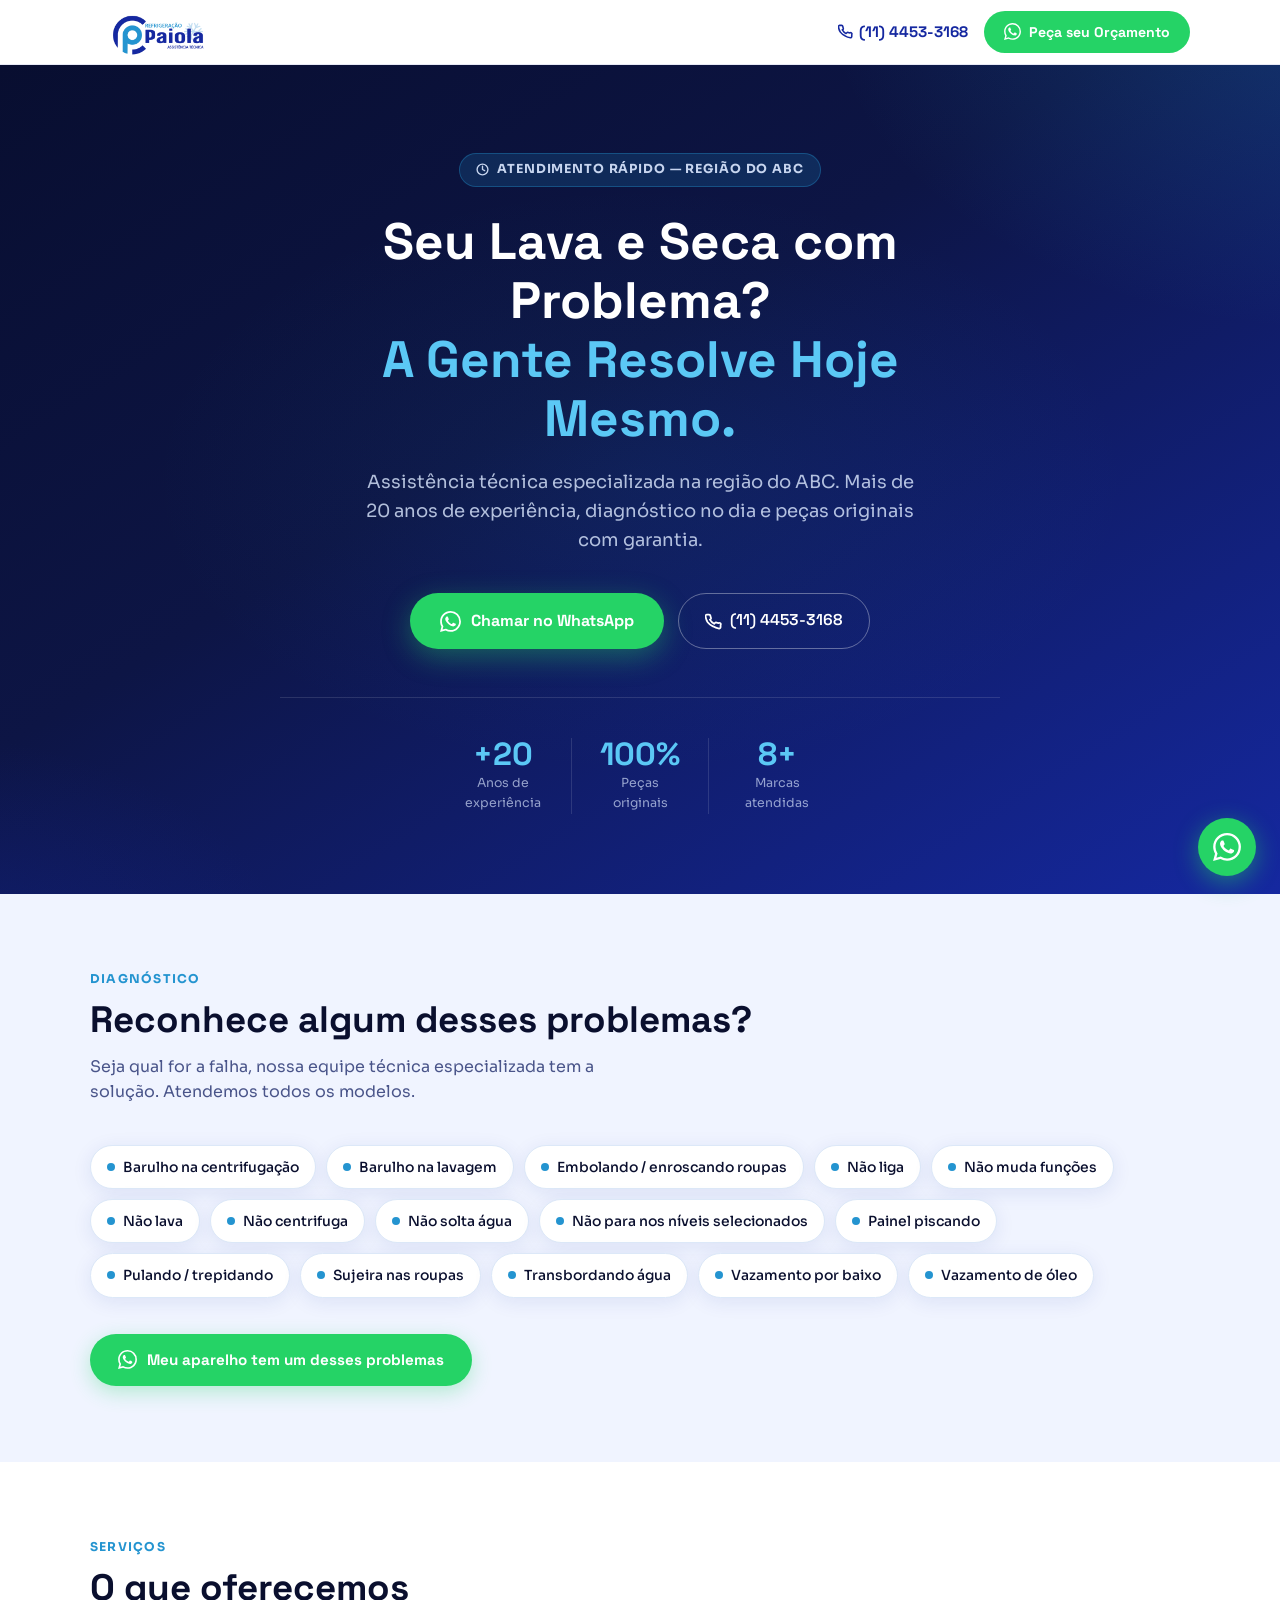
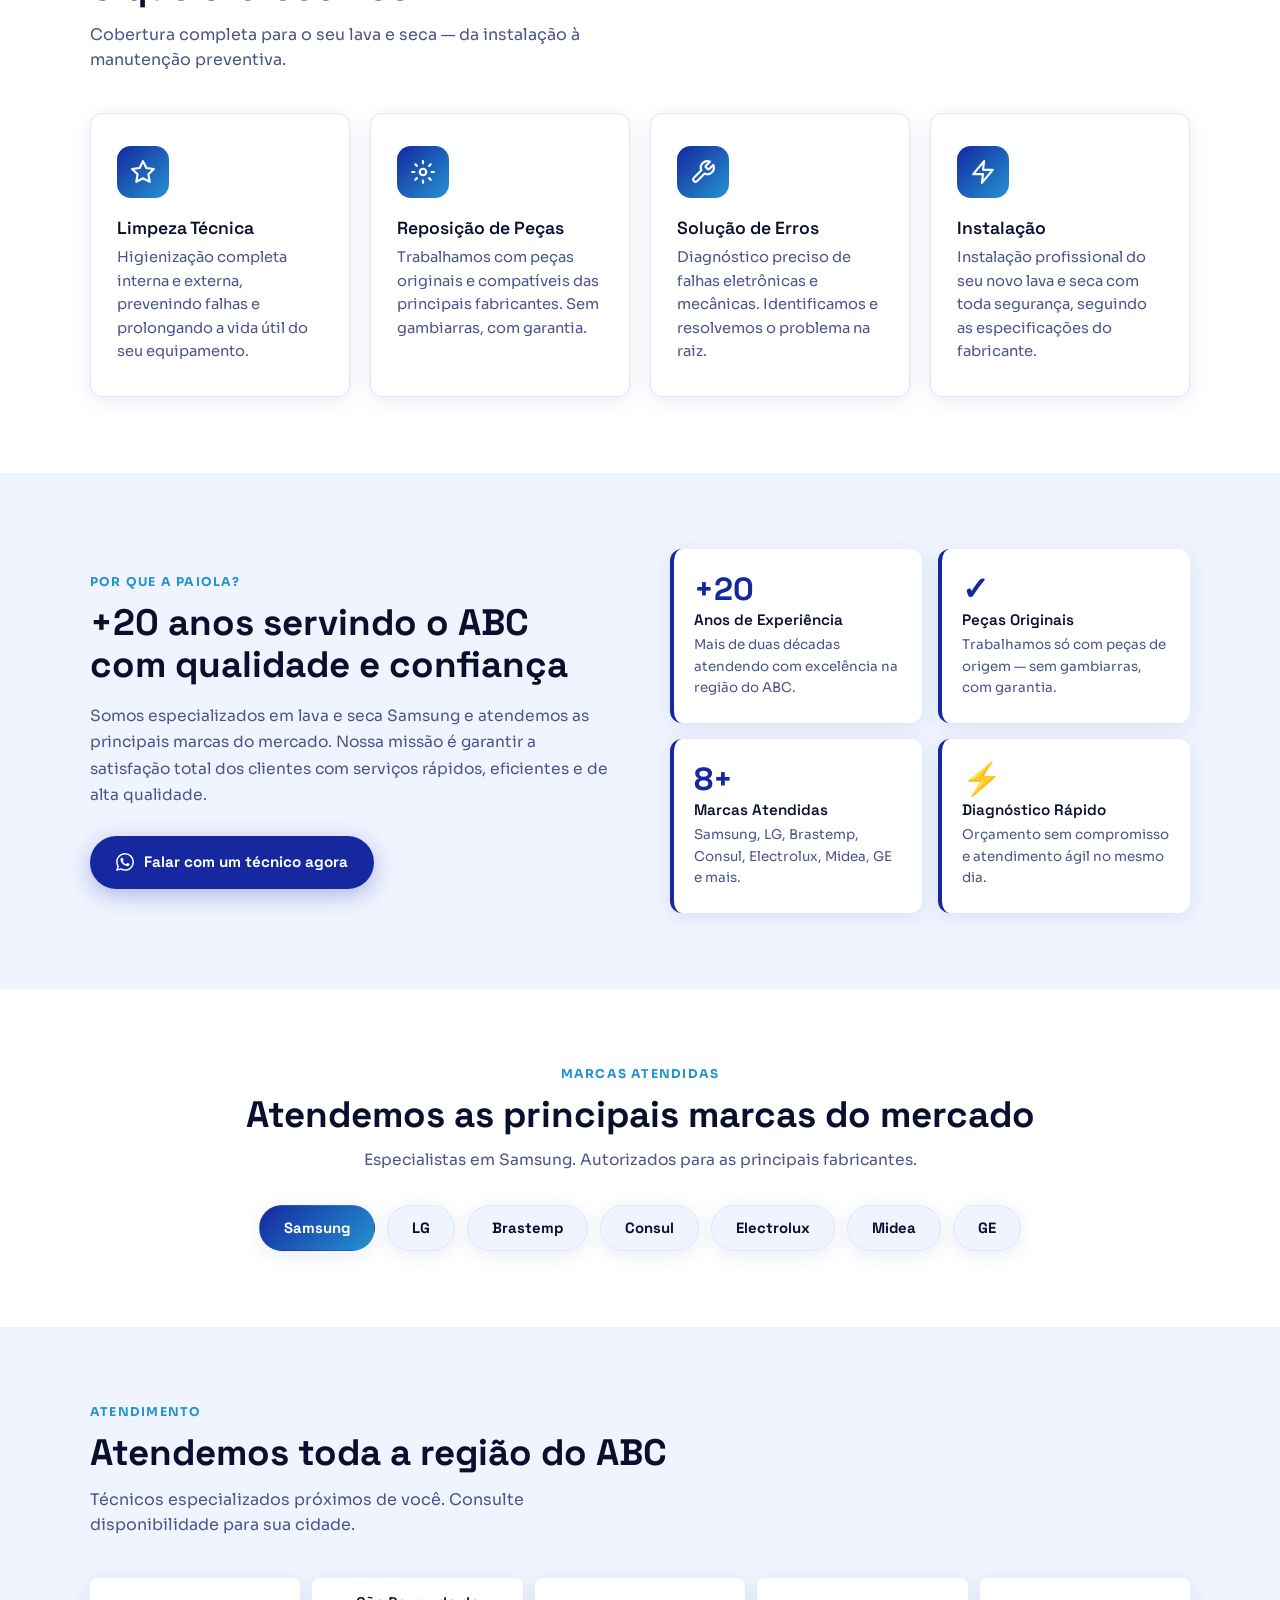
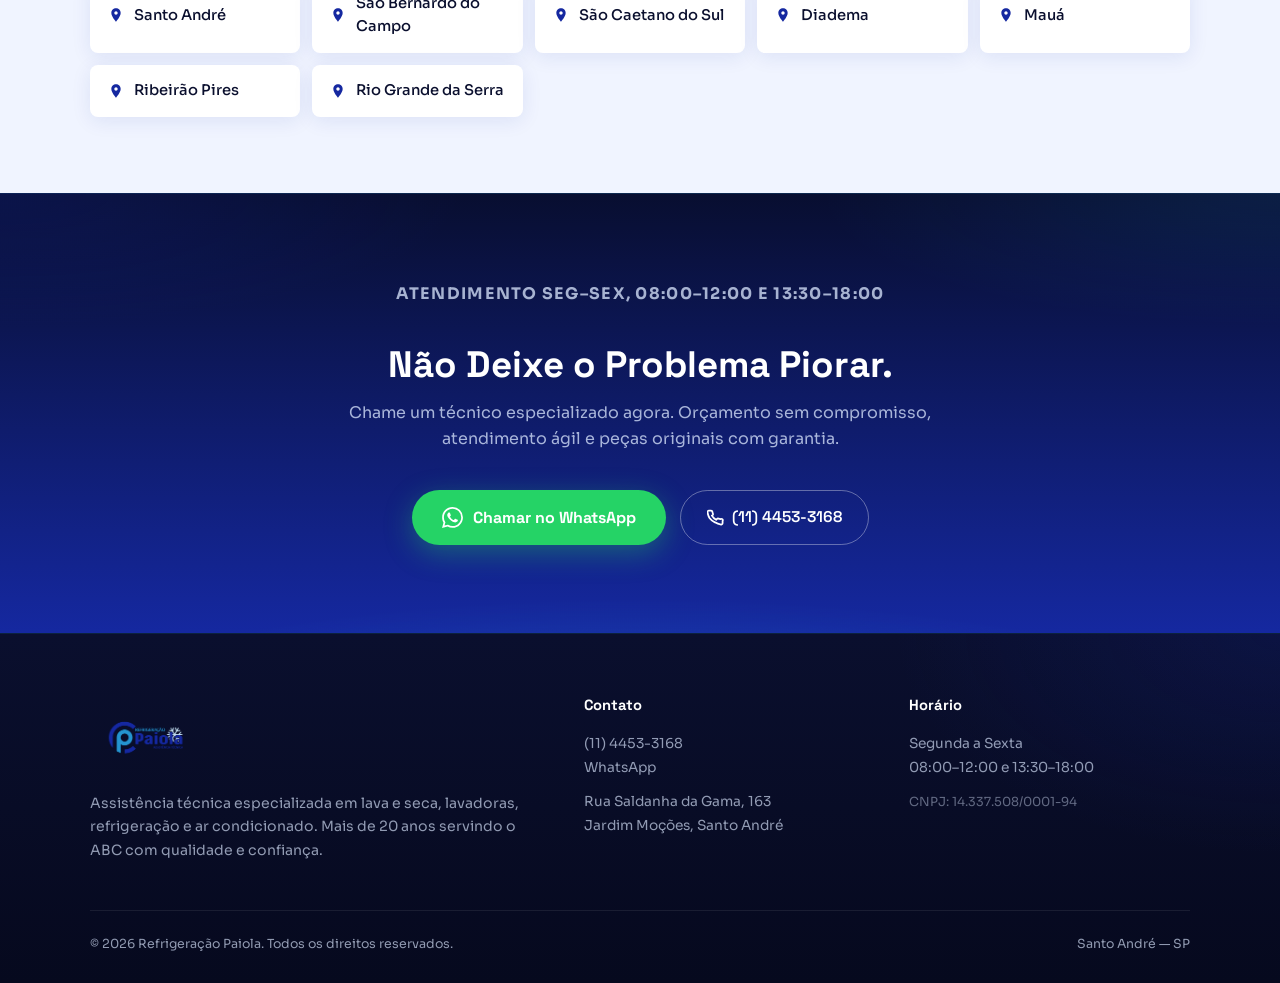
<file: PáginaLava&Seca/index.html>
<!DOCTYPE html>
<html lang="pt-BR">
<head>
  <meta charset="UTF-8" />
  <meta name="viewport" content="width=device-width, initial-scale=1.0" />
  <title>Conserto de Lava e Seca no ABC | Refrigeração Paiola | (11) 4453-3168</title>
  <meta name="description" content="Assistência técnica especializada em lava e seca em Santo André e região do ABC. Barulho, vazamento, não liga? Resolvemos hoje. +20 anos de experiência. Peças originais." />
  <link rel="icon" type="image/png" href="../PáginaLava&Seca/favicon2.png" />
  <link rel="preconnect" href="https://fonts.googleapis.com" />
  <link rel="preconnect" href="https://fonts.gstatic.com" crossorigin />
  <link href="https://fonts.googleapis.com/css2?family=Space+Grotesk:wght@400;500;600;700;800&family=Sora:wght@400;500;600&display=swap" rel="stylesheet" />

  <!-- Meta Pixel -->
  <script>
  !function(f,b,e,v,n,t,s){if(f.fbq)return;n=f.fbq=function(){n.callMethod?
  n.callMethod.apply(n,arguments):n.queue.push(arguments)};
  if(!f._fbq)f._fbq=n;n.push=n;n.loaded=!0;n.version='2.0';
  n.queue=[];t=b.createElement(e);t.async=!0;
  t.src=v;s=b.getElementsByTagName(e)[0];
  s.parentNode.insertBefore(t,s)}(window,document,'script',
  'https://connect.facebook.net/en_US/fbevents.js');
  fbq('init','1345987602618089');
  fbq('track','PageView');
  </script>

  <!-- Google Tag Manager -->
  <script>(function(w,d,s,l,i){w[l]=w[l]||[];w[l].push({'gtm.start':
  new Date().getTime(),event:'gtm.js'});var f=d.getElementsByTagName(s)[0],
  j=d.createElement(s),dl=l!='dataLayer'?'&l='+l:'';j.async=true;j.src=
  'https://www.googletagmanager.com/gtm.js?id='+i+dl;f.parentNode.insertBefore(j,f);
  })(window,document,'script','dataLayer','GTM-NXPMMRLK');</script>

  <!-- Google Ads -->
  <script async src="https://www.googletagmanager.com/gtag/js?id=AW-11385649539"></script>
  <script>
    window.dataLayer = window.dataLayer || [];
    function gtag(){dataLayer.push(arguments);}
    gtag('js', new Date());
    gtag('config', 'AW-11385649539');
  </script>

  <link rel="stylesheet" href="styles.css" />
</head>
<body>
  <!-- GTM noscript -->
  <noscript><iframe src="https://www.googletagmanager.com/ns.html?id=GTM-NXPMMRLK"
  height="0" width="0" style="display:none;visibility:hidden"></iframe></noscript>

  <!-- ══════════ HEADER ══════════ -->
  <header class="header">
    <div class="header-inner">
      <a href="#" aria-label="Refrigeração Paiola">
        <img class="brand-logo" src="../PáginaLava&Seca/logotipo fundo transparente PNG.png" alt="Refrigeração Paiola" />
      </a>
      <div class="header-contact">
        <a href="tel:551144533168" class="header-phone">
          <svg width="15" height="15" viewBox="0 0 24 24" fill="none" stroke="currentColor" stroke-width="2.5" stroke-linecap="round" stroke-linejoin="round"><path d="M22 16.92v3a2 2 0 01-2.18 2 19.79 19.79 0 01-8.63-3.07A19.5 19.5 0 013.79 13a19.79 19.79 0 01-3.07-8.67A2 2 0 012.7 2.18h3a2 2 0 012 1.72 12.84 12.84 0 00.7 2.81 2 2 0 01-.45 2.11L6.91 9.3a16 16 0 006 6l1.27-1.27a2 2 0 012.11-.45 12.84 12.84 0 002.81.7A2 2 0 0122 16.92z"/></svg>
          (11) 4453-3168
        </a>
        <a href="https://wa.me/551144533168?text=Ol%C3%A1!%20Preciso%20de%20assist%C3%AAncia%20t%C3%A9cnica%20para%20meu%20lava%20e%20seca." target="_blank" rel="noopener" class="btn-wa">
          <svg width="17" height="17" viewBox="0 0 24 24" fill="currentColor"><path d="M17.472 14.382c-.297-.149-1.758-.867-2.03-.967-.273-.099-.471-.148-.67.15-.197.297-.767.966-.94 1.164-.173.199-.347.223-.644.075-.297-.15-1.255-.463-2.39-1.475-.883-.788-1.48-1.761-1.653-2.059-.173-.297-.018-.458.13-.606.134-.133.298-.347.446-.52.149-.174.198-.298.298-.497.099-.198.05-.371-.025-.52-.075-.149-.669-1.612-.916-2.207-.242-.579-.487-.5-.669-.51-.173-.008-.371-.01-.57-.01-.198 0-.52.074-.792.372-.272.297-1.04 1.016-1.04 2.479 0 1.462 1.065 2.875 1.213 3.074.149.198 2.096 3.2 5.077 4.487.709.306 1.262.489 1.694.625.712.227 1.36.195 1.871.118.571-.085 1.758-.719 2.006-1.413.248-.694.248-1.289.173-1.413-.074-.124-.272-.198-.57-.347m-5.421 7.403h-.004a9.87 9.87 0 01-5.031-1.378l-.361-.214-3.741.982.998-3.648-.235-.374a9.86 9.86 0 01-1.51-5.26c.001-5.45 4.436-9.884 9.888-9.884 2.64 0 5.122 1.03 6.988 2.898a9.825 9.825 0 012.893 6.994c-.003 5.45-4.437 9.884-9.885 9.884m8.413-18.297A11.815 11.815 0 0012.05 0C5.495 0 .16 5.335.157 11.892c0 2.096.547 4.142 1.588 5.945L.057 24l6.305-1.654a11.882 11.882 0 005.683 1.448h.005c6.554 0 11.89-5.335 11.893-11.893a11.821 11.821 0 00-3.48-8.413z"/></svg>
          Peça seu Orçamento
        </a>
      </div>
    </div>
  </header>

  <!-- ══════════ HERO ══════════ -->
  <section class="hero">
    <div class="hero-inner">
      <div class="hero-badge">
        <svg width="13" height="13" viewBox="0 0 24 24" fill="none" stroke="currentColor" stroke-width="2.5" stroke-linecap="round" stroke-linejoin="round"><circle cx="12" cy="12" r="10"/><polyline points="12 6 12 12 16 14"/></svg>
        Atendimento Rápido — Região do ABC
      </div>

      <h1>Seu Lava e Seca com Problema?<br /><em>A Gente Resolve Hoje Mesmo.</em></h1>
      <p class="hero-sub">Assistência técnica especializada na região do ABC. Mais de 20 anos de experiência, diagnóstico no dia e peças originais com garantia.</p>

      <div class="hero-actions">
        <a href="https://wa.me/551144533168?text=Ol%C3%A1!%20Preciso%20de%20assist%C3%AAncia%20t%C3%A9cnica%20para%20meu%20lava%20e%20seca." target="_blank" rel="noopener" class="btn-hero-wa">
          <svg width="21" height="21" viewBox="0 0 24 24" fill="currentColor"><path d="M17.472 14.382c-.297-.149-1.758-.867-2.03-.967-.273-.099-.471-.148-.67.15-.197.297-.767.966-.94 1.164-.173.199-.347.223-.644.075-.297-.15-1.255-.463-2.39-1.475-.883-.788-1.48-1.761-1.653-2.059-.173-.297-.018-.458.13-.606.134-.133.298-.347.446-.52.149-.174.198-.298.298-.497.099-.198.05-.371-.025-.52-.075-.149-.669-1.612-.916-2.207-.242-.579-.487-.5-.669-.51-.173-.008-.371-.01-.57-.01-.198 0-.52.074-.792.372-.272.297-1.04 1.016-1.04 2.479 0 1.462 1.065 2.875 1.213 3.074.149.198 2.096 3.2 5.077 4.487.709.306 1.262.489 1.694.625.712.227 1.36.195 1.871.118.571-.085 1.758-.719 2.006-1.413.248-.694.248-1.289.173-1.413-.074-.124-.272-.198-.57-.347m-5.421 7.403h-.004a9.87 9.87 0 01-5.031-1.378l-.361-.214-3.741.982.998-3.648-.235-.374a9.86 9.86 0 01-1.51-5.26c.001-5.45 4.436-9.884 9.888-9.884 2.64 0 5.122 1.03 6.988 2.898a9.825 9.825 0 012.893 6.994c-.003 5.45-4.437 9.884-9.885 9.884m8.413-18.297A11.815 11.815 0 0012.05 0C5.495 0 .16 5.335.157 11.892c0 2.096.547 4.142 1.588 5.945L.057 24l6.305-1.654a11.882 11.882 0 005.683 1.448h.005c6.554 0 11.89-5.335 11.893-11.893a11.821 11.821 0 00-3.48-8.413z"/></svg>
          Chamar no WhatsApp
        </a>
        <a href="tel:551144533168" class="btn-hero-phone">
          <svg width="17" height="17" viewBox="0 0 24 24" fill="none" stroke="currentColor" stroke-width="2.5" stroke-linecap="round" stroke-linejoin="round"><path d="M22 16.92v3a2 2 0 01-2.18 2 19.79 19.79 0 01-8.63-3.07A19.5 19.5 0 013.79 13a19.79 19.79 0 01-3.07-8.67A2 2 0 012.7 2.18h3a2 2 0 012 1.72 12.84 12.84 0 00.7 2.81 2 2 0 01-.45 2.11L6.91 9.3a16 16 0 006 6l1.27-1.27a2 2 0 012.11-.45 12.84 12.84 0 002.81.7A2 2 0 0122 16.92z"/></svg>
          (11) 4453-3168
        </a>
      </div>

      <div class="hero-trust">
        <div class="trust-item">
          <span class="trust-number">+20</span>
          <span class="trust-label">Anos de experiência</span>
        </div>
        <div class="trust-item">
          <span class="trust-number">100%</span>
          <span class="trust-label">Peças originais</span>
        </div>
        <div class="trust-item">
          <span class="trust-number">8+</span>
          <span class="trust-label">Marcas atendidas</span>
        </div>
      </div>
    </div>
  </section>

  <!-- ══════════ PROBLEMAS ══════════ -->
  <section class="section problems">
    <div class="section-inner">
      <p class="section-label">Diagnóstico</p>
      <h2 class="section-title">Reconhece algum desses problemas?</h2>
      <p class="section-sub">Seja qual for a falha, nossa equipe técnica especializada tem a solução. Atendemos todos os modelos.</p>
      <div class="problems-grid">
        <span class="problem-chip fade-in"><span class="problem-dot"></span>Barulho na centrifugação</span>
        <span class="problem-chip fade-in"><span class="problem-dot"></span>Barulho na lavagem</span>
        <span class="problem-chip fade-in"><span class="problem-dot"></span>Embolando / enroscando roupas</span>
        <span class="problem-chip fade-in"><span class="problem-dot"></span>Não liga</span>
        <span class="problem-chip fade-in"><span class="problem-dot"></span>Não muda funções</span>
        <span class="problem-chip fade-in"><span class="problem-dot"></span>Não lava</span>
        <span class="problem-chip fade-in"><span class="problem-dot"></span>Não centrifuga</span>
        <span class="problem-chip fade-in"><span class="problem-dot"></span>Não solta água</span>
        <span class="problem-chip fade-in"><span class="problem-dot"></span>Não para nos níveis selecionados</span>
        <span class="problem-chip fade-in"><span class="problem-dot"></span>Painel piscando</span>
        <span class="problem-chip fade-in"><span class="problem-dot"></span>Pulando / trepidando</span>
        <span class="problem-chip fade-in"><span class="problem-dot"></span>Sujeira nas roupas</span>
        <span class="problem-chip fade-in"><span class="problem-dot"></span>Transbordando água</span>
        <span class="problem-chip fade-in"><span class="problem-dot"></span>Vazamento por baixo</span>
        <span class="problem-chip fade-in"><span class="problem-dot"></span>Vazamento de óleo</span>
      </div>
      <div class="problems-cta">
        <a href="https://wa.me/551144533168?text=Ol%C3%A1!%20Preciso%20de%20assist%C3%AAncia%20t%C3%A9cnica%20para%20meu%20lava%20e%20seca." target="_blank" rel="noopener" class="btn-problems-wa">
          <svg width="19" height="19" viewBox="0 0 24 24" fill="currentColor"><path d="M17.472 14.382c-.297-.149-1.758-.867-2.03-.967-.273-.099-.471-.148-.67.15-.197.297-.767.966-.94 1.164-.173.199-.347.223-.644.075-.297-.15-1.255-.463-2.39-1.475-.883-.788-1.48-1.761-1.653-2.059-.173-.297-.018-.458.13-.606.134-.133.298-.347.446-.52.149-.174.198-.298.298-.497.099-.198.05-.371-.025-.52-.075-.149-.669-1.612-.916-2.207-.242-.579-.487-.5-.669-.51-.173-.008-.371-.01-.57-.01-.198 0-.52.074-.792.372-.272.297-1.04 1.016-1.04 2.479 0 1.462 1.065 2.875 1.213 3.074.149.198 2.096 3.2 5.077 4.487.709.306 1.262.489 1.694.625.712.227 1.36.195 1.871.118.571-.085 1.758-.719 2.006-1.413.248-.694.248-1.289.173-1.413-.074-.124-.272-.198-.57-.347m-5.421 7.403h-.004a9.87 9.87 0 01-5.031-1.378l-.361-.214-3.741.982.998-3.648-.235-.374a9.86 9.86 0 01-1.51-5.26c.001-5.45 4.436-9.884 9.888-9.884 2.64 0 5.122 1.03 6.988 2.898a9.825 9.825 0 012.893 6.994c-.003 5.45-4.437 9.884-9.885 9.884m8.413-18.297A11.815 11.815 0 0012.05 0C5.495 0 .16 5.335.157 11.892c0 2.096.547 4.142 1.588 5.945L.057 24l6.305-1.654a11.882 11.882 0 005.683 1.448h.005c6.554 0 11.89-5.335 11.893-11.893a11.821 11.821 0 00-3.48-8.413z"/></svg>
          Meu aparelho tem um desses problemas
        </a>
      </div>
    </div>
  </section>

  <!-- ══════════ SERVIÇOS ══════════ -->
  <section class="section services">
    <div class="section-inner">
      <p class="section-label">Serviços</p>
      <h2 class="section-title">O que oferecemos</h2>
      <p class="section-sub">Cobertura completa para o seu lava e seca — da instalação à manutenção preventiva.</p>
      <div class="services-grid">
        <div class="service-card fade-in">
          <div class="service-icon">
            <svg width="26" height="26" viewBox="0 0 24 24" fill="none" stroke="white" stroke-width="2" stroke-linecap="round" stroke-linejoin="round"><polygon points="12 2 15.09 8.26 22 9.27 17 14.14 18.18 21.02 12 17.77 5.82 21.02 7 14.14 2 9.27 8.91 8.26 12 2"/></svg>
          </div>
          <h3>Limpeza Técnica</h3>
          <p>Higienização completa interna e externa, prevenindo falhas e prolongando a vida útil do seu equipamento.</p>
        </div>
        <div class="service-card fade-in">
          <div class="service-icon">
            <svg width="26" height="26" viewBox="0 0 24 24" fill="none" stroke="white" stroke-width="2" stroke-linecap="round" stroke-linejoin="round"><circle cx="12" cy="12" r="3"/><path d="M19.07 4.93l-1.41 1.41M4.93 19.07l1.41-1.41M19.07 19.07l-1.41-1.41M4.93 4.93l1.41 1.41"/><line x1="12" y1="2" x2="12" y2="4"/><line x1="12" y1="20" x2="12" y2="22"/><line x1="2" y1="12" x2="4" y2="12"/><line x1="20" y1="12" x2="22" y2="12"/></svg>
          </div>
          <h3>Reposição de Peças</h3>
          <p>Trabalhamos com peças originais e compatíveis das principais fabricantes. Sem gambiarras, com garantia.</p>
        </div>
        <div class="service-card fade-in">
          <div class="service-icon">
            <svg width="26" height="26" viewBox="0 0 24 24" fill="none" stroke="white" stroke-width="2" stroke-linecap="round" stroke-linejoin="round"><path d="M14.7 6.3a1 1 0 000 1.4l1.6 1.6a1 1 0 001.4 0l3.77-3.77a6 6 0 01-7.94 7.94l-6.91 6.91a2.12 2.12 0 01-3-3l6.91-6.91a6 6 0 017.94-7.94l-3.76 3.76z"/></svg>
          </div>
          <h3>Solução de Erros</h3>
          <p>Diagnóstico preciso de falhas eletrônicas e mecânicas. Identificamos e resolvemos o problema na raiz.</p>
        </div>
        <div class="service-card fade-in">
          <div class="service-icon">
            <svg width="26" height="26" viewBox="0 0 24 24" fill="none" stroke="white" stroke-width="2" stroke-linecap="round" stroke-linejoin="round"><polygon points="13 2 3 14 12 14 11 22 21 10 12 10 13 2"/></svg>
          </div>
          <h3>Instalação</h3>
          <p>Instalação profissional do seu novo lava e seca com toda segurança, seguindo as especificações do fabricante.</p>
        </div>
      </div>
    </div>
  </section>

  <!-- ══════════ POR QUE A PAIOLA ══════════ -->
  <section class="section why-us">
    <div class="section-inner why-us-inner">
      <div class="why-us-text">
        <p class="section-label">Por que a Paiola?</p>
        <h2 class="section-title">+20 anos servindo o ABC com qualidade e confiança</h2>
        <p class="why-us-desc">Somos especializados em lava e seca Samsung e atendemos as principais marcas do mercado. Nossa missão é garantir a satisfação total dos clientes com serviços rápidos, eficientes e de alta qualidade.</p>
        <a href="https://wa.me/551144533168?text=Ol%C3%A1!%20Preciso%20de%20assist%C3%AAncia%20t%C3%A9cnica%20para%20meu%20lava%20e%20seca." target="_blank" rel="noopener" class="btn-why-wa">
          <svg width="18" height="18" viewBox="0 0 24 24" fill="currentColor"><path d="M17.472 14.382c-.297-.149-1.758-.867-2.03-.967-.273-.099-.471-.148-.67.15-.197.297-.767.966-.94 1.164-.173.199-.347.223-.644.075-.297-.15-1.255-.463-2.39-1.475-.883-.788-1.48-1.761-1.653-2.059-.173-.297-.018-.458.13-.606.134-.133.298-.347.446-.52.149-.174.198-.298.298-.497.099-.198.05-.371-.025-.52-.075-.149-.669-1.612-.916-2.207-.242-.579-.487-.5-.669-.51-.173-.008-.371-.01-.57-.01-.198 0-.52.074-.792.372-.272.297-1.04 1.016-1.04 2.479 0 1.462 1.065 2.875 1.213 3.074.149.198 2.096 3.2 5.077 4.487.709.306 1.262.489 1.694.625.712.227 1.36.195 1.871.118.571-.085 1.758-.719 2.006-1.413.248-.694.248-1.289.173-1.413-.074-.124-.272-.198-.57-.347m-5.421 7.403h-.004a9.87 9.87 0 01-5.031-1.378l-.361-.214-3.741.982.998-3.648-.235-.374a9.86 9.86 0 01-1.51-5.26c.001-5.45 4.436-9.884 9.888-9.884 2.64 0 5.122 1.03 6.988 2.898a9.825 9.825 0 012.893 6.994c-.003 5.45-4.437 9.884-9.885 9.884m8.413-18.297A11.815 11.815 0 0012.05 0C5.495 0 .16 5.335.157 11.892c0 2.096.547 4.142 1.588 5.945L.057 24l6.305-1.654a11.882 11.882 0 005.683 1.448h.005c6.554 0 11.89-5.335 11.893-11.893a11.821 11.821 0 00-3.48-8.413z"/></svg>
          Falar com um técnico agora
        </a>
      </div>
      <div class="pillars-grid">
        <div class="pillar fade-in">
          <div class="pillar-num">+20</div>
          <h3>Anos de Experiência</h3>
          <p>Mais de duas décadas atendendo com excelência na região do ABC.</p>
        </div>
        <div class="pillar fade-in">
          <div class="pillar-num">✓</div>
          <h3>Peças Originais</h3>
          <p>Trabalhamos só com peças de origem — sem gambiarras, com garantia.</p>
        </div>
        <div class="pillar fade-in">
          <div class="pillar-num">8+</div>
          <h3>Marcas Atendidas</h3>
          <p>Samsung, LG, Brastemp, Consul, Electrolux, Midea, GE e mais.</p>
        </div>
        <div class="pillar fade-in">
          <div class="pillar-num">⚡</div>
          <h3>Diagnóstico Rápido</h3>
          <p>Orçamento sem compromisso e atendimento ágil no mesmo dia.</p>
        </div>
      </div>
    </div>
  </section>

  <!-- ══════════ MARCAS ══════════ -->
  <section class="section brands">
    <div class="section-inner">
      <p class="section-label">Marcas Atendidas</p>
      <h2 class="section-title">Atendemos as principais marcas do mercado</h2>
      <p class="brands-subtitle">Especialistas em Samsung. Autorizados para as principais fabricantes.</p>
      <div class="brands-list">
        <span class="brand-pill highlight fade-in">Samsung</span>
        <span class="brand-pill fade-in">LG</span>
        <span class="brand-pill fade-in">Brastemp</span>
        <span class="brand-pill fade-in">Consul</span>
        <span class="brand-pill fade-in">Electrolux</span>
        <span class="brand-pill fade-in">Midea</span>
        <span class="brand-pill fade-in">GE</span>
      </div>
    </div>
  </section>

  <!-- ══════════ COBERTURA ══════════ -->
  <section class="section coverage">
    <div class="section-inner">
      <p class="section-label">Atendimento</p>
      <h2 class="section-title">Atendemos toda a região do ABC</h2>
      <p class="section-sub">Técnicos especializados próximos de você. Consulte disponibilidade para sua cidade.</p>
      <div class="cities-grid">
        <div class="city-item fade-in">
          <svg class="city-pin" width="16" height="16" viewBox="0 0 24 24" fill="currentColor"><path d="M12 2C8.13 2 5 5.13 5 9c0 5.25 7 13 7 13s7-7.75 7-13c0-3.87-3.13-7-7-7zm0 9.5c-1.38 0-2.5-1.12-2.5-2.5s1.12-2.5 2.5-2.5 2.5 1.12 2.5 2.5-1.12 2.5-2.5 2.5z"/></svg>
          Santo André
        </div>
        <div class="city-item fade-in">
          <svg class="city-pin" width="16" height="16" viewBox="0 0 24 24" fill="currentColor"><path d="M12 2C8.13 2 5 5.13 5 9c0 5.25 7 13 7 13s7-7.75 7-13c0-3.87-3.13-7-7-7zm0 9.5c-1.38 0-2.5-1.12-2.5-2.5s1.12-2.5 2.5-2.5 2.5 1.12 2.5 2.5-1.12 2.5-2.5 2.5z"/></svg>
          São Bernardo do Campo
        </div>
        <div class="city-item fade-in">
          <svg class="city-pin" width="16" height="16" viewBox="0 0 24 24" fill="currentColor"><path d="M12 2C8.13 2 5 5.13 5 9c0 5.25 7 13 7 13s7-7.75 7-13c0-3.87-3.13-7-7-7zm0 9.5c-1.38 0-2.5-1.12-2.5-2.5s1.12-2.5 2.5-2.5 2.5 1.12 2.5 2.5-1.12 2.5-2.5 2.5z"/></svg>
          São Caetano do Sul
        </div>
        <div class="city-item fade-in">
          <svg class="city-pin" width="16" height="16" viewBox="0 0 24 24" fill="currentColor"><path d="M12 2C8.13 2 5 5.13 5 9c0 5.25 7 13 7 13s7-7.75 7-13c0-3.87-3.13-7-7-7zm0 9.5c-1.38 0-2.5-1.12-2.5-2.5s1.12-2.5 2.5-2.5 2.5 1.12 2.5 2.5-1.12 2.5-2.5 2.5z"/></svg>
          Diadema
        </div>
        <div class="city-item fade-in">
          <svg class="city-pin" width="16" height="16" viewBox="0 0 24 24" fill="currentColor"><path d="M12 2C8.13 2 5 5.13 5 9c0 5.25 7 13 7 13s7-7.75 7-13c0-3.87-3.13-7-7-7zm0 9.5c-1.38 0-2.5-1.12-2.5-2.5s1.12-2.5 2.5-2.5 2.5 1.12 2.5 2.5-1.12 2.5-2.5 2.5z"/></svg>
          Mauá
        </div>
        <div class="city-item fade-in">
          <svg class="city-pin" width="16" height="16" viewBox="0 0 24 24" fill="currentColor"><path d="M12 2C8.13 2 5 5.13 5 9c0 5.25 7 13 7 13s7-7.75 7-13c0-3.87-3.13-7-7-7zm0 9.5c-1.38 0-2.5-1.12-2.5-2.5s1.12-2.5 2.5-2.5 2.5 1.12 2.5 2.5-1.12 2.5-2.5 2.5z"/></svg>
          Ribeirão Pires
        </div>
        <div class="city-item fade-in">
          <svg class="city-pin" width="16" height="16" viewBox="0 0 24 24" fill="currentColor"><path d="M12 2C8.13 2 5 5.13 5 9c0 5.25 7 13 7 13s7-7.75 7-13c0-3.87-3.13-7-7-7zm0 9.5c-1.38 0-2.5-1.12-2.5-2.5s1.12-2.5 2.5-2.5 2.5 1.12 2.5 2.5-1.12 2.5-2.5 2.5z"/></svg>
          Rio Grande da Serra
        </div>
      </div>
    </div>
  </section>

  <!-- ══════════ CTA FINAL ══════════ -->
  <section class="cta-final">
    <div class="cta-inner">
      <p class="cta-badge">Atendimento Seg–Sex, 08:00–12:00 e 13:30–18:00</p>
      <h2>Não Deixe o Problema Piorar.</h2>
      <p>Chame um técnico especializado agora. Orçamento sem compromisso, atendimento ágil e peças originais com garantia.</p>
      <div class="cta-actions">
        <a href="https://wa.me/551144533168?text=Ol%C3%A1!%20Preciso%20de%20assist%C3%AAncia%20t%C3%A9cnica%20para%20meu%20lava%20e%20seca." target="_blank" rel="noopener" class="btn-cta-wa">
          <svg width="21" height="21" viewBox="0 0 24 24" fill="currentColor"><path d="M17.472 14.382c-.297-.149-1.758-.867-2.03-.967-.273-.099-.471-.148-.67.15-.197.297-.767.966-.94 1.164-.173.199-.347.223-.644.075-.297-.15-1.255-.463-2.39-1.475-.883-.788-1.48-1.761-1.653-2.059-.173-.297-.018-.458.13-.606.134-.133.298-.347.446-.52.149-.174.198-.298.298-.497.099-.198.05-.371-.025-.52-.075-.149-.669-1.612-.916-2.207-.242-.579-.487-.5-.669-.51-.173-.008-.371-.01-.57-.01-.198 0-.52.074-.792.372-.272.297-1.04 1.016-1.04 2.479 0 1.462 1.065 2.875 1.213 3.074.149.198 2.096 3.2 5.077 4.487.709.306 1.262.489 1.694.625.712.227 1.36.195 1.871.118.571-.085 1.758-.719 2.006-1.413.248-.694.248-1.289.173-1.413-.074-.124-.272-.198-.57-.347m-5.421 7.403h-.004a9.87 9.87 0 01-5.031-1.378l-.361-.214-3.741.982.998-3.648-.235-.374a9.86 9.86 0 01-1.51-5.26c.001-5.45 4.436-9.884 9.888-9.884 2.64 0 5.122 1.03 6.988 2.898a9.825 9.825 0 012.893 6.994c-.003 5.45-4.437 9.884-9.885 9.884m8.413-18.297A11.815 11.815 0 0012.05 0C5.495 0 .16 5.335.157 11.892c0 2.096.547 4.142 1.588 5.945L.057 24l6.305-1.654a11.882 11.882 0 005.683 1.448h.005c6.554 0 11.89-5.335 11.893-11.893a11.821 11.821 0 00-3.48-8.413z"/></svg>
          Chamar no WhatsApp
        </a>
        <a href="tel:551144533168" class="btn-cta-phone">
          <svg width="17" height="17" viewBox="0 0 24 24" fill="none" stroke="currentColor" stroke-width="2.5" stroke-linecap="round" stroke-linejoin="round"><path d="M22 16.92v3a2 2 0 01-2.18 2 19.79 19.79 0 01-8.63-3.07A19.5 19.5 0 013.79 13a19.79 19.79 0 01-3.07-8.67A2 2 0 012.7 2.18h3a2 2 0 012 1.72 12.84 12.84 0 00.7 2.81 2 2 0 01-.45 2.11L6.91 9.3a16 16 0 006 6l1.27-1.27a2 2 0 012.11-.45 12.84 12.84 0 002.81.7A2 2 0 0122 16.92z"/></svg>
          (11) 4453-3168
        </a>
      </div>
    </div>
  </section>

  <!-- ══════════ FOOTER ══════════ -->
  <footer class="footer">
    <div class="footer-inner">
      <div class="footer-grid">
        <div class="footer-brand">
          <img class="brand-logo" src="../PáginaLava&Seca/logotipo fundo transparente PNG.png" alt="Refrigeração Paiola" />
          <p>Assistência técnica especializada em lava e seca, lavadoras, refrigeração e ar condicionado. Mais de 20 anos servindo o ABC com qualidade e confiança.</p>
        </div>
        <div class="footer-col">
          <h4>Contato</h4>
          <address>
            <p><a href="tel:551144533168">(11) 4453-3168</a></p>
            <p><a href="https://wa.me/551144533168?text=Ol%C3%A1!%20Preciso%20de%20assist%C3%AAncia%20t%C3%A9cnica%20para%20meu%20lava%20e%20seca." target="_blank" rel="noopener">WhatsApp</a></p>
            <p style="margin-top:10px">Rua Saldanha da Gama, 163<br />Jardim Moções, Santo André</p>
          </address>
        </div>
        <div class="footer-col">
          <h4>Horário</h4>
          <p>Segunda a Sexta<br />08:00–12:00 e 13:30–18:00</p>
          <p style="margin-top:12px;font-size:.78rem;opacity:.65">CNPJ: 14.337.508/0001-94</p>
        </div>
      </div>
      <div class="footer-bottom">
        <p>© 2026 Refrigeração Paiola. Todos os direitos reservados.</p>
        <p>Santo André — SP</p>
      </div>
    </div>
  </footer>

  <!-- ══════════ FLOATING WA ══════════ -->
  <a href="https://wa.me/551144533168?text=Ol%C3%A1!%20Preciso%20de%20assist%C3%AAncia%20t%C3%A9cnica%20para%20meu%20lava%20e%20seca." target="_blank" rel="noopener" class="floating-wa" aria-label="Chamar no WhatsApp">
    <svg width="28" height="28" viewBox="0 0 24 24" fill="white"><path d="M17.472 14.382c-.297-.149-1.758-.867-2.03-.967-.273-.099-.471-.148-.67.15-.197.297-.767.966-.94 1.164-.173.199-.347.223-.644.075-.297-.15-1.255-.463-2.39-1.475-.883-.788-1.48-1.761-1.653-2.059-.173-.297-.018-.458.13-.606.134-.133.298-.347.446-.52.149-.174.198-.298.298-.497.099-.198.05-.371-.025-.52-.075-.149-.669-1.612-.916-2.207-.242-.579-.487-.5-.669-.51-.173-.008-.371-.01-.57-.01-.198 0-.52.074-.792.372-.272.297-1.04 1.016-1.04 2.479 0 1.462 1.065 2.875 1.213 3.074.149.198 2.096 3.2 5.077 4.487.709.306 1.262.489 1.694.625.712.227 1.36.195 1.871.118.571-.085 1.758-.719 2.006-1.413.248-.694.248-1.289.173-1.413-.074-.124-.272-.198-.57-.347m-5.421 7.403h-.004a9.87 9.87 0 01-5.031-1.378l-.361-.214-3.741.982.998-3.648-.235-.374a9.86 9.86 0 01-1.51-5.26c.001-5.45 4.436-9.884 9.888-9.884 2.64 0 5.122 1.03 6.988 2.898a9.825 9.825 0 012.893 6.994c-.003 5.45-4.437 9.884-9.885 9.884m8.413-18.297A11.815 11.815 0 0012.05 0C5.495 0 .16 5.335.157 11.892c0 2.096.547 4.142 1.588 5.945L.057 24l6.305-1.654a11.882 11.882 0 005.683 1.448h.005c6.554 0 11.89-5.335 11.893-11.893a11.821 11.821 0 00-3.48-8.413z"/></svg>
  </a>

  <script>
    const observer = new IntersectionObserver((entries) => {
      entries.forEach(e => {
        if (e.isIntersecting) { e.target.classList.add('visible'); observer.unobserve(e.target); }
      });
    }, { threshold: 0.07 });
    document.querySelectorAll('.fade-in').forEach(el => observer.observe(el));
  </script>
</body>
</html>
</file>
<file: PáginaLava&Seca/styles.css>
/* ============================================================
   LP Lava e Seca — Refrigeração Paiola
   ============================================================ */

:root {
  --c-ink:     #080e30;
  --c-deep:    #0d1545;
  --c-blue:    #1528A0;
  --c-accent:  #2494D0;
  --c-wa:      #25d366;
  --c-frost:   #f0f4ff;
  --c-frost-2: #dce8f8;
  --c-white:   #ffffff;
  --c-text:    #0a0f2e;
  --c-muted:   #4a558a;
  --radius:    12px;
  --radius-sm: 8px;
  --shadow:    0 4px 20px rgba(21,40,160,.09);
  --shadow-lg: 0 12px 40px rgba(21,40,160,.17);
}

*, *::before, *::after { box-sizing: border-box; margin: 0; padding: 0; }
html { scroll-behavior: smooth; }
body {
  font-family: 'Sora', system-ui, sans-serif;
  background: var(--c-white);
  color: var(--c-text);
  line-height: 1.6;
  -webkit-font-smoothing: antialiased;
}
img { max-width: 100%; display: block; }
a { color: inherit; text-decoration: none; }
h1, h2, h3 { font-family: 'Space Grotesk', sans-serif; line-height: 1.15; }
h1 { font-size: clamp(2rem, 5vw, 3.2rem); font-weight: 800; }
h2 { font-size: clamp(1.6rem, 3.5vw, 2.3rem); font-weight: 700; }
h3 { font-size: 1.1rem; font-weight: 600; }

/* ── FADE-IN ── */
.fade-in { opacity: 0; transform: translateY(18px); transition: opacity .5s ease, transform .5s ease; }
.fade-in.visible { opacity: 1; transform: none; }

/* ── HEADER ── */
.header {
  position: sticky; top: 0; z-index: 100;
  background: rgba(255,255,255,.92);
  backdrop-filter: blur(14px);
  -webkit-backdrop-filter: blur(14px);
  border-bottom: 1px solid rgba(21,40,160,.10);
  padding: 0 24px;
}
.header-inner {
  max-width: 1100px; margin: 0 auto;
  display: flex; align-items: center; justify-content: space-between;
  height: 64px;
}
.brand-logo { height: 100px; width: auto; object-fit: contain; }
.header-contact { display: flex; align-items: center; gap: 16px; }
.header-phone {
  font-family: 'Space Grotesk', sans-serif; font-weight: 700; font-size: .95rem;
  color: var(--c-blue); display: flex; align-items: center; gap: 6px;
}
.btn-wa {
  display: inline-flex; align-items: center; gap: 8px;
  background: var(--c-wa); color: #fff;
  font-family: 'Space Grotesk', sans-serif; font-weight: 700; font-size: .88rem;
  padding: 10px 20px; border-radius: 100px;
  transition: transform .2s, box-shadow .2s;
  white-space: nowrap;
}
.btn-wa:hover { transform: translateY(-1px); box-shadow: 0 6px 20px rgba(37,211,102,.38); }

/* ── HERO ── */
.hero {
  background:
    radial-gradient(ellipse 900px 600px at 105% -10%, rgba(36,148,208,.25) 0%, transparent 58%),
    radial-gradient(ellipse 600px 400px at -5% 110%, rgba(21,40,160,.32) 0%, transparent 60%),
    linear-gradient(148deg, #080e30 0%, #0d1545 42%, #1528A0 100%);
  color: var(--c-white);
  padding: 88px 24px 80px;
  position: relative; overflow: hidden;
}
.hero::before {
  content: ''; position: absolute; inset: 0; pointer-events: none;
  background: radial-gradient(700px 420px at 50% 50%, rgba(36,148,208,.08) 0%, transparent 70%);
}
.hero-inner {
  max-width: 720px; margin: 0 auto;
  text-align: center; position: relative;
}
.hero-badge {
  display: inline-flex; align-items: center; gap: 8px;
  background: rgba(36,148,208,.18); border: 1px solid rgba(36,148,208,.35);
  color: rgba(220,232,255,.90); font-size: .78rem; font-weight: 700;
  letter-spacing: .07em; text-transform: uppercase;
  padding: 6px 16px; border-radius: 100px; margin-bottom: 26px;
}
.hero h1 { color: var(--c-white); margin-bottom: 20px; }
.hero h1 em { font-style: normal; color: #5bc8f5; }
.hero-sub {
  font-size: clamp(.98rem, 2.2vw, 1.13rem);
  color: rgba(220,232,255,.80);
  max-width: 560px; margin: 0 auto 38px;
}
.hero-actions {
  display: flex; gap: 14px; justify-content: center; flex-wrap: wrap;
}
.btn-hero-wa {
  display: inline-flex; align-items: center; gap: 10px;
  background: var(--c-wa); color: #fff;
  font-family: 'Space Grotesk', sans-serif; font-weight: 700; font-size: 1rem;
  padding: 15px 30px; border-radius: 100px;
  box-shadow: 0 8px 28px rgba(37,211,102,.38);
  transition: transform .2s, box-shadow .2s;
}
.btn-hero-wa:hover { transform: translateY(-2px); box-shadow: 0 12px 36px rgba(37,211,102,.55); }
.btn-hero-phone {
  display: inline-flex; align-items: center; gap: 8px;
  background: transparent; color: var(--c-white);
  font-family: 'Space Grotesk', sans-serif; font-weight: 600; font-size: .98rem;
  padding: 14px 26px; border: 1.5px solid rgba(255,255,255,.35); border-radius: 100px;
  transition: background .2s, border-color .2s;
}
.btn-hero-phone:hover { background: rgba(255,255,255,.10); border-color: rgba(255,255,255,.65); }
.hero-trust {
  display: flex; gap: 0; justify-content: center; flex-wrap: wrap;
  margin-top: 48px; padding-top: 40px;
  border-top: 1px solid rgba(255,255,255,.12);
}
.trust-item {
  display: flex; flex-direction: column; align-items: center; gap: 4px;
  padding: 0 28px;
}
.trust-item + .trust-item { border-left: 1px solid rgba(255,255,255,.12); }
.trust-number {
  font-family: 'Space Grotesk', sans-serif;
  font-size: 2rem; font-weight: 800;
  color: #5bc8f5; line-height: 1;
}
.trust-label {
  font-size: .78rem; color: rgba(220,232,255,.65);
  text-align: center; max-width: 80px;
}

/* ── SECTIONS ── */
.section { padding: 76px 24px; }
.section-inner { max-width: 1100px; margin: 0 auto; }
.section-label {
  font-size: .76rem; font-weight: 700;
  letter-spacing: .1em; text-transform: uppercase;
  color: var(--c-accent); margin-bottom: 10px;
}
.section-title { margin-bottom: 12px; color: var(--c-text); }
.section-sub { font-size: 1rem; color: var(--c-muted); max-width: 520px; margin-bottom: 40px; }

/* ── PROBLEMS ── */
.problems { background: var(--c-frost); }
.problems-grid { display: flex; flex-wrap: wrap; gap: 10px; }
.problem-chip {
  display: inline-flex; align-items: center; gap: 8px;
  background: var(--c-white); border: 1.5px solid var(--c-frost-2);
  color: var(--c-text); font-size: .87rem; font-weight: 500;
  padding: 10px 16px; border-radius: 100px;
  box-shadow: var(--shadow);
  transition: border-color .2s, box-shadow .2s, transform .18s;
}
.problem-chip:hover {
  border-color: var(--c-accent);
  box-shadow: 0 4px 16px rgba(36,148,208,.20);
  transform: translateY(-1px);
}
.problem-dot {
  width: 8px; height: 8px; border-radius: 50%;
  background: var(--c-accent); flex-shrink: 0;
}
.problems-cta { margin-top: 36px; }
.btn-problems-wa {
  display: inline-flex; align-items: center; gap: 10px;
  background: var(--c-wa); color: #fff;
  font-family: 'Space Grotesk', sans-serif; font-weight: 700; font-size: .95rem;
  padding: 14px 28px; border-radius: 100px;
  box-shadow: 0 6px 20px rgba(37,211,102,.30);
  transition: transform .2s, box-shadow .2s;
}
.btn-problems-wa:hover { transform: translateY(-1px); box-shadow: 0 10px 28px rgba(37,211,102,.45); }

/* ── SERVICES ── */
.services { background: var(--c-white); }
.services-grid {
  display: grid;
  grid-template-columns: repeat(auto-fit, minmax(230px, 1fr));
  gap: 20px; margin-top: 40px;
}
.service-card {
  background: var(--c-white); border: 1.5px solid var(--c-frost-2);
  border-radius: var(--radius); padding: 32px 26px;
  box-shadow: var(--shadow);
  transition: box-shadow .22s, transform .22s, border-color .22s;
}
.service-card:hover {
  box-shadow: var(--shadow-lg); transform: translateY(-3px);
  border-color: rgba(21,40,160,.20);
}
.service-icon {
  width: 52px; height: 52px;
  background: linear-gradient(135deg, var(--c-blue), var(--c-accent));
  border-radius: 14px;
  display: flex; align-items: center; justify-content: center;
  margin-bottom: 20px;
}
.service-card h3 { margin-bottom: 8px; }
.service-card p { font-size: .92rem; color: var(--c-muted); line-height: 1.6; }

/* ── WHY US ── */
.why-us { background: var(--c-frost); }
.why-us-inner {
  display: grid;
  grid-template-columns: 1fr 1fr;
  gap: 60px; align-items: center;
}
.why-us-text .section-title { margin-bottom: 16px; }
.why-us-desc {
  font-size: .97rem; color: var(--c-muted);
  line-height: 1.7; margin-bottom: 28px;
}
.btn-why-wa {
  display: inline-flex; align-items: center; gap: 10px;
  background: var(--c-blue); color: #fff;
  font-family: 'Space Grotesk', sans-serif; font-weight: 700; font-size: .95rem;
  padding: 14px 26px; border-radius: 100px;
  box-shadow: 0 6px 22px rgba(21,40,160,.30);
  transition: background .2s, transform .2s, box-shadow .2s;
}
.btn-why-wa:hover {
  background: #1e37c9; transform: translateY(-1px);
  box-shadow: 0 10px 28px rgba(21,40,160,.42);
}
.pillars-grid {
  display: grid; grid-template-columns: 1fr 1fr;
  gap: 16px;
}
.pillar {
  background: var(--c-white); border-radius: var(--radius);
  border-left: 4px solid var(--c-blue);
  padding: 24px 20px;
  box-shadow: var(--shadow);
}
.pillar-num {
  font-family: 'Space Grotesk', sans-serif;
  font-size: 2rem; font-weight: 800;
  color: var(--c-blue); line-height: 1; margin-bottom: 6px;
}
.pillar h3 { font-size: .95rem; margin-bottom: 6px; }
.pillar p { font-size: .84rem; color: var(--c-muted); }

/* ── BRANDS ── */
.brands { background: var(--c-white); text-align: center; }
.brands-subtitle { font-size: .97rem; color: var(--c-muted); margin-bottom: 32px; }
.brands-list {
  display: flex; flex-wrap: wrap; gap: 12px; justify-content: center;
}
.brand-pill {
  background: var(--c-frost); border: 1.5px solid var(--c-frost-2);
  color: var(--c-text);
  font-family: 'Space Grotesk', sans-serif; font-weight: 700; font-size: .93rem;
  padding: 10px 24px; border-radius: 100px;
  box-shadow: var(--shadow);
  transition: border-color .2s, color .2s;
}
.brand-pill:hover { border-color: var(--c-blue); color: var(--c-blue); }
.brand-pill.highlight {
  background: linear-gradient(135deg, var(--c-blue), var(--c-accent));
  color: #fff; border-color: transparent;
}
.brand-pill.highlight:hover { opacity: .9; color: #fff; }

/* ── COVERAGE ── */
.coverage { background: var(--c-frost); }
.cities-grid {
  display: grid;
  grid-template-columns: repeat(auto-fit, minmax(200px, 1fr));
  gap: 12px; margin-top: 36px;
}
.city-item {
  display: flex; align-items: center; gap: 10px;
  background: var(--c-white); border-radius: var(--radius-sm);
  padding: 14px 18px; font-weight: 500; font-size: .92rem;
  box-shadow: var(--shadow);
}
.city-pin {
  flex-shrink: 0; color: var(--c-blue);
}

/* ── CTA FINAL ── */
.cta-final {
  background:
    radial-gradient(ellipse 90% 65% at 50% 130%, rgba(36,148,208,.38) 0%, transparent 58%),
    radial-gradient(ellipse 60% 50% at 0% 0%, rgba(21,40,160,.22) 0%, transparent 60%),
    radial-gradient(ellipse 60% 50% at 100% 0%, rgba(36,148,208,.12) 0%, transparent 60%),
    linear-gradient(180deg, #080e30 0%, #1528A0 100%);
  color: var(--c-white); text-align: center;
  padding: 88px 24px;
  position: relative; overflow: hidden;
}
.cta-final::before {
  content: ''; position: absolute; inset: 0; pointer-events: none;
  background: radial-gradient(ellipse 100% 1px at 50% 0%, rgba(36,148,208,.4) 0%, transparent 100%);
}
.cta-inner { max-width: 640px; margin: 0 auto; position: relative; }
.cta-badge {
  display: inline-block;
  font-size: .78rem; font-weight: 700; letter-spacing: .08em; text-transform: uppercase;
  color: rgba(220,232,255,.65); margin-bottom: 18px;
}
.cta-final h2 { color: var(--c-white); margin-bottom: 14px; }
.cta-final p { color: rgba(220,232,255,.75); margin-bottom: 38px; font-size: 1rem; }
.cta-actions { display: flex; gap: 14px; justify-content: center; flex-wrap: wrap; }
.btn-cta-wa {
  display: inline-flex; align-items: center; gap: 10px;
  background: var(--c-wa); color: #fff;
  font-family: 'Space Grotesk', sans-serif; font-weight: 700; font-size: 1rem;
  padding: 15px 30px; border-radius: 100px;
  box-shadow: 0 8px 28px rgba(37,211,102,.35);
  transition: transform .2s, box-shadow .2s;
}
.btn-cta-wa:hover { transform: translateY(-2px); box-shadow: 0 14px 36px rgba(37,211,102,.52); }
.btn-cta-phone {
  display: inline-flex; align-items: center; gap: 8px;
  background: transparent; color: var(--c-white);
  font-family: 'Space Grotesk', sans-serif; font-weight: 600; font-size: .97rem;
  padding: 14px 26px; border: 1.5px solid rgba(255,255,255,.35); border-radius: 100px;
  transition: background .2s, border-color .2s;
}
.btn-cta-phone:hover { background: rgba(255,255,255,.10); border-color: rgba(255,255,255,.65); }

/* ── FOOTER ── */
.footer {
  background:
    radial-gradient(ellipse 700px 400px at 100% 0%, rgba(21,40,160,.18) 0%, transparent 55%),
    linear-gradient(180deg, #0a0f2e 0%, #06091e 100%);
  color: rgba(220,232,255,.65);
  padding: 60px 24px 28px;
  border-top: 1px solid rgba(36,148,208,.18);
}
.footer-inner { max-width: 1100px; margin: 0 auto; }
.footer-grid {
  display: grid; grid-template-columns: 1.6fr 1fr 1fr;
  gap: 44px; margin-bottom: 48px;
}
.footer-brand .brand-logo { height: 82px; margin-bottom: 16px; }
.footer-brand p { font-size: .88rem; line-height: 1.65; }
.footer-col h4 {
  font-family: 'Space Grotesk', sans-serif; font-weight: 700;
  color: var(--c-white); margin-bottom: 14px; font-size: .92rem;
}
.footer-col p, .footer-col address {
  font-size: .86rem; line-height: 1.75; font-style: normal;
}
.footer-col a { color: rgba(220,232,255,.65); transition: color .2s; }
.footer-col a:hover { color: #5bc8f5; }
.footer-bottom {
  display: flex; justify-content: space-between; align-items: center;
  padding-top: 24px; border-top: 1px solid rgba(255,255,255,.08);
  font-size: .78rem; flex-wrap: wrap; gap: 8px;
}

/* ── FLOATING WA ── */
.floating-wa {
  position: fixed; bottom: 24px; right: 24px; z-index: 999;
  width: 58px; height: 58px;
  background: var(--c-wa); border-radius: 50%;
  display: flex; align-items: center; justify-content: center;
  box-shadow: 0 6px 24px rgba(37,211,102,.48);
  transition: transform .2s, box-shadow .2s;
}
.floating-wa:hover { transform: scale(1.10); box-shadow: 0 10px 32px rgba(37,211,102,.65); }

/* ── RESPONSIVE ── */
@media (max-width: 860px) {
  .why-us-inner { grid-template-columns: 1fr; gap: 36px; }
  .footer-grid { grid-template-columns: 1fr 1fr; }
  .footer-brand { grid-column: 1 / -1; }
}
@media (max-width: 640px) {
  .header-phone { display: none; }
  .hero { padding: 60px 20px 56px; }
  .hero-trust { gap: 0; }
  .trust-item { padding: 0 16px; }
  .trust-number { font-size: 1.6rem; }
  .section { padding: 56px 20px; }
  .pillars-grid { grid-template-columns: 1fr; }
  .footer-grid { grid-template-columns: 1fr; }
  .footer-inner { text-align: center; }
  .footer-brand .brand-logo { margin-inline: auto; }
  .footer-bottom { justify-content: center; text-align: center; }
}
@media (max-width: 420px) {
  .hero-actions, .cta-actions { flex-direction: column; }
  .btn-hero-wa, .btn-hero-phone, .btn-cta-wa, .btn-cta-phone { width: 100%; justify-content: center; }
  .trust-item + .trust-item { border-left: none; border-top: 1px solid rgba(255,255,255,.12); padding-top: 16px; margin-top: 16px; }
  .hero-trust { flex-direction: column; align-items: center; }
}
</file>
